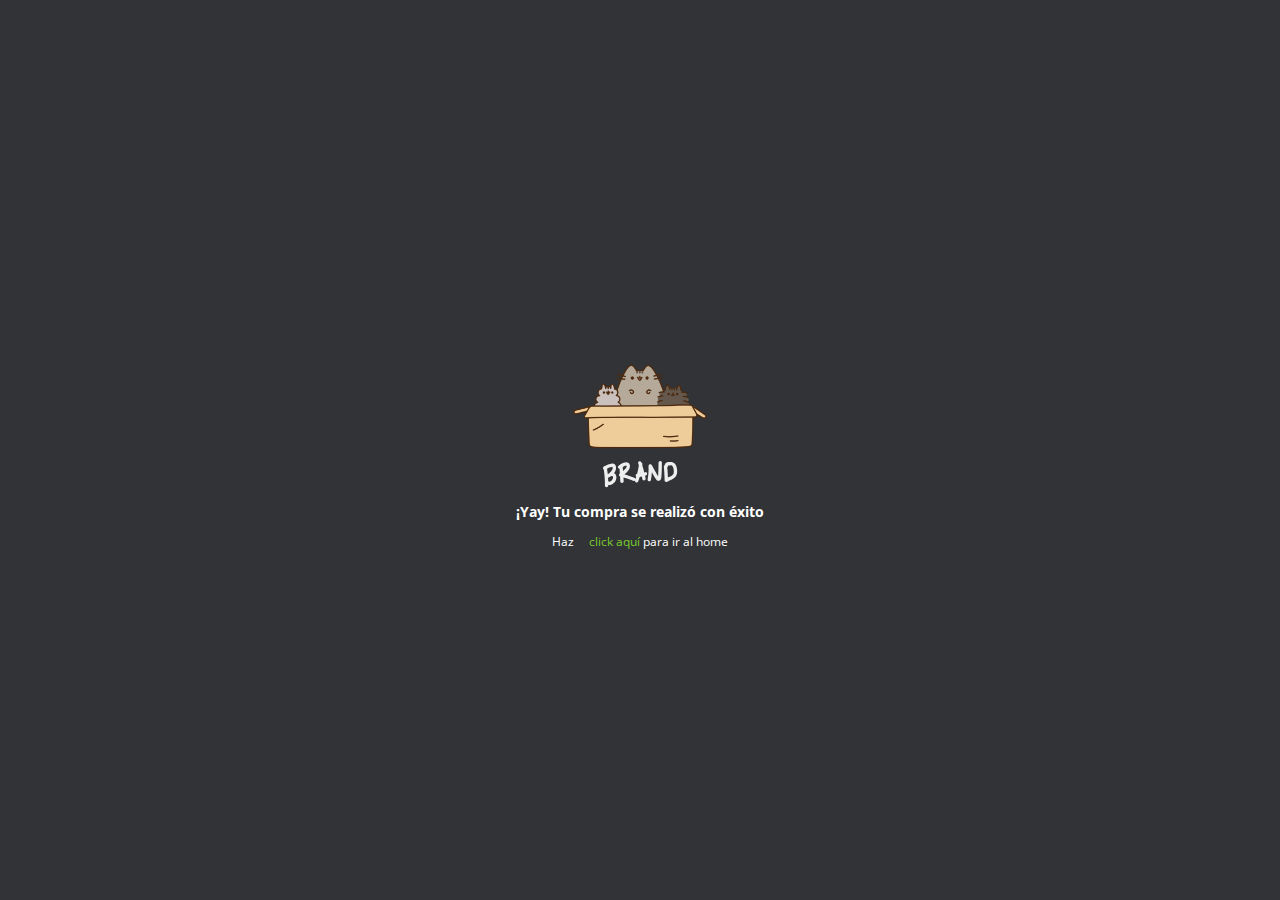
<file: exito.html>
<!DOCTYPE html>
<html lang="es">
<head>
  <meta charset="UTF-8">
  <meta name="viewport" content="width=, initial-scale=1.0">
  <link rel="stylesheet" href="./estilos/norm-estilos.css">
  <link rel="stylesheet" href="./estilos/estilos.css">
  <link rel="stylesheet" href="./estilos/animation.css">
  <link rel="stylesheet" href="./estilos/paypal.css">
  <title>Exito</title>
</head>
<body>
  <div class="content_paypal">
    <img src="./images/box_brand.png" alt="">
    <h3>¡Yay! Tu compra se realizó con éxito</h3>
    <p>Haz<a href="index.html">click aquí </a> para ir al home</p>
  </div>
</body>
</html>
</file>
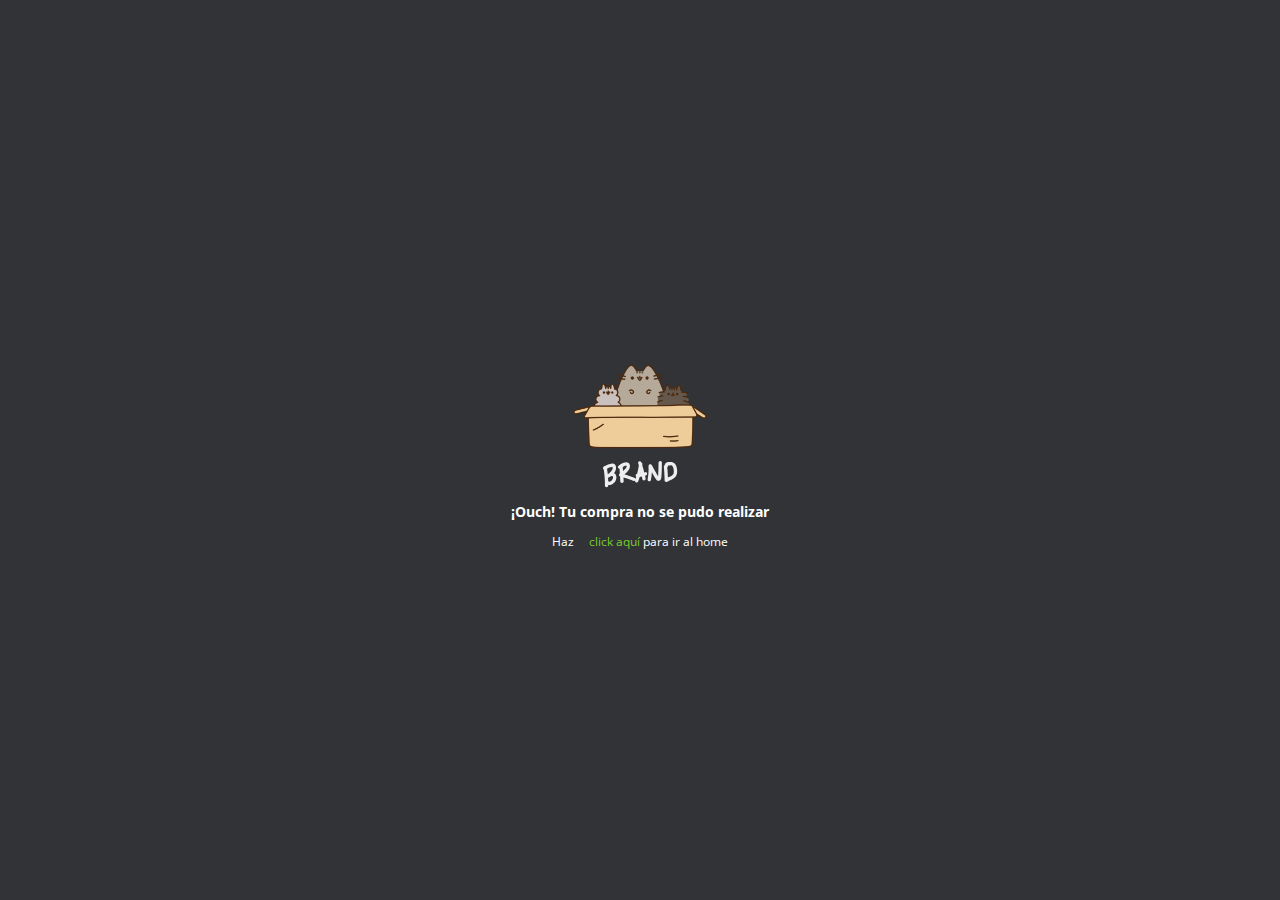
<file: fallo.html>
<!DOCTYPE html>
<html lang="es">
<head>
  <meta charset="UTF-8">
  <meta name="viewport" content="width=, initial-scale=1.0">
  <link rel="stylesheet" href="./estilos/norm-estilos.css">
  <link rel="stylesheet" href="./estilos/estilos.css">
  <link rel="stylesheet" href="./estilos/animation.css">
  <link rel="stylesheet" href="./estilos/paypal.css">
  <title>Fallo</title>
</head>
<body>
  <div class="content_paypal">
    <img src="./images/box_brand.png" alt="">
    <h3>¡Ouch! Tu compra no se pudo realizar</h3>
    <p>Haz<a href="index.html">click aquí </a> para ir al home</p>
  </div>
</body>
</html>
</file>
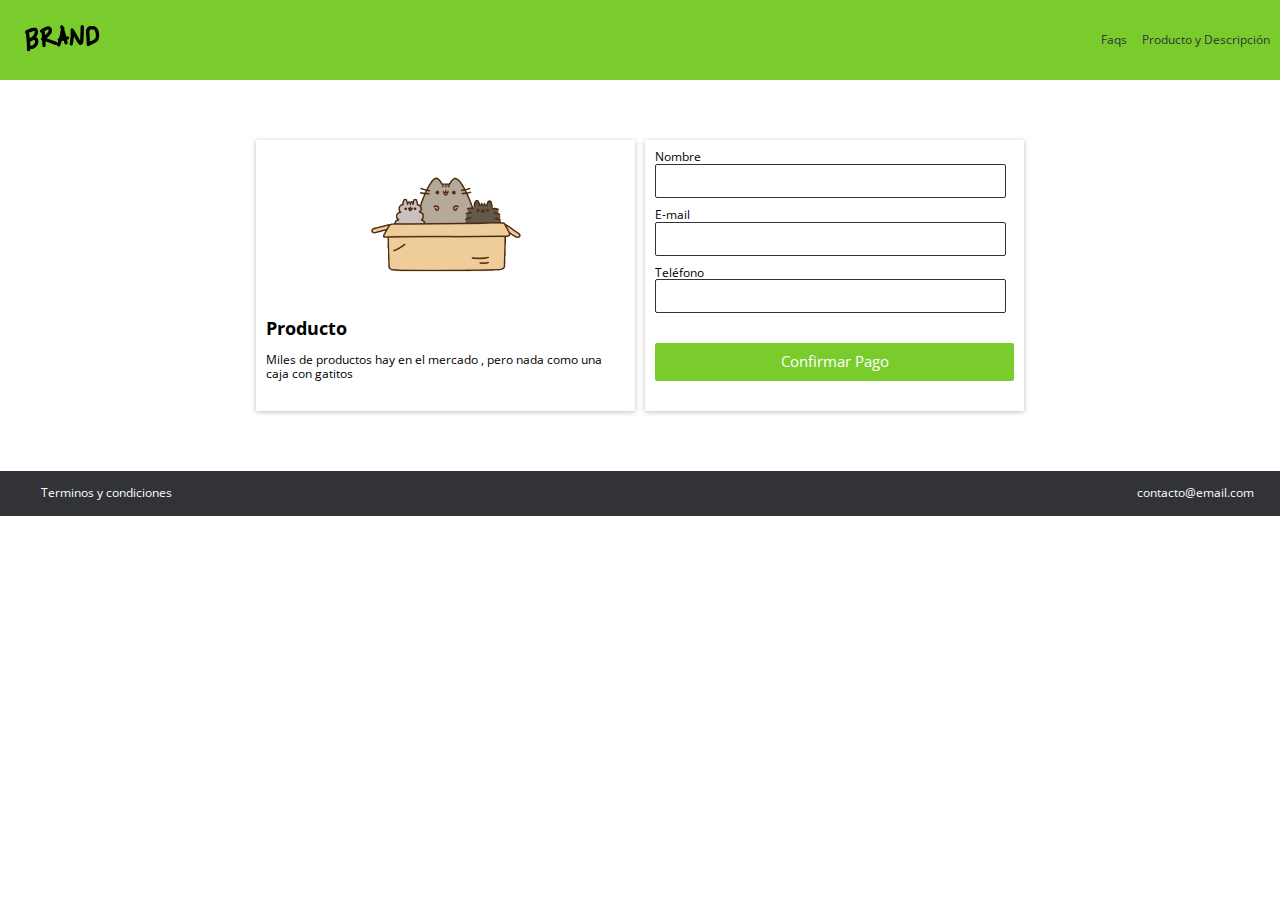
<file: venta.html>
<!DOCTYPE html>
<html lang="es">
<head>
  <meta charset="UTF-8">
  <meta name="viewport" content="width=device-width, initial-scale=1.0">
  <!-- <link rel="stylesheet" href="https://stackpath.bootstrapcdn.com/bootstrap/4.5.2/css/bootstrap.min.css" integrity="sha384-JcKb8q3iqJ61gNV9KGb8thSsNjpSL0n8PARn9HuZOnIxN0hoP+VmmDGMN5t9UJ0Z" crossorigin="anonymous"> -->
  <link rel="stylesheet" href="./estilos/grid.css">
  <link rel="stylesheet" href="./estilos/norm-estilos.css">
  <link rel="stylesheet" href="./estilos/estilos.css">
  <link rel="stylesheet" href="./estilos/mobile.css">
  <link rel="stylesheet" href="./estilos/animation.css">
  <title>Brand</title>
</head>
<body>
  <!-- empieza el navbar -->
  <nav class="fadeInDown">
    <div>
      <a href="index.html">
        <img src="images/logo.png" alt="logo">
      </a>
    </div>
    <div>
      <ul>
        <a href="#"><li>Faqs</li></a>
        <a href="producto.html"><li>Producto y Descripción</li></a>
      </ul>
    </div>
  </nav>
  <!-- end of navbar -->
  <!-- Empieza formulario venta -->
  
  <div class="container_form">

    <div class="res_venta">
      <div class="venta_image">
        <img src="./images/box2.png" alt="">
      </div>
      <h2>Producto</h2>
      <p>Miles de productos hay en el mercado , pero nada como una caja con gatitos</p>
    </div>
    <div class="modulo_pago">
      <form action="https://www.paypal.com/cgi-bin/webscr?cmd=_s-xclick&hosted_button_id=D26EXNGF3H4X4" method="POST">
        <label for="first_name">Nombre</label><br>
        <input type="text" placeholder="" name="first_name" value="">
        <br>
        <label for="email">E-mail</label><br>
        <input type="email" placeholder="" name="email" class="data" value="">
        <br>
        <label for="nigth_phone_a">Teléfono</label><br>
        <input type="number" name="" class="data" value="">
        <br>
        <button type="submit" class="main_button">Confirmar Pago</button>

      </form>
    </div>

  </div>

  <!-- start footer -->
  <footer> 
      <a href="#">
        <p>Terminos y condiciones</p>
      </a>
      <a href="mailto:contacto@email.com">contacto@email.com</a>
  </footer>
  <script src=""></script>
</body>
</html>
</file>
<file: estilos/estilos.css>
@import url('https://fonts.googleapis.com/css2?family=Open+Sans:wght@300;400;700&display=swap');

/* -------------------variables */
:root{
  /* colors */
  --color-green: #7acc2d;
  --color-white: #fff;
  --color-black: #313337;
  --color-gray: #EEEEEE;
  /* box-shadow */
  --shadow-color: #c1bcbc;
  /* spaciado */
  --min-space: 10px;
  --medium-space: 15px;
  /* tipografia */
  --normal:12px;
}
/* variables------------- */



html, body{
  margin: 0;
  padding: 0;
  font-size: 12px;
  font-family: 'Open Sans', sans-serif;}
nav{
  display: flex;
  justify-content: space-between;
  align-items: center;
  max-width: 100vw;
  padding: var(--min-space);
  min-height: 60px;
  background-color: var(--color-green);
}
ul{
  display: flex;
}
a{
  padding-left: var(--medium-space);
  text-decoration: none;
  color: var(--color-black);
}
li{
  list-style: none;
}
a:hover{
  color: var(--color-white);
  cursor: pointer;
}
p, label{
  font-size: var(--normal);
}

/* start of .products */

.content a{
  margin-left: -6%;
}

.main_section{
  padding: 15%;
  text-align: center;
}
.products{
  background-image: url(../images/curve.png);
  padding: 15%;
  background-position: center top;
  background-repeat: no-repeat;
  display: flex;
  height: 95px;
  background-size: cover;

}
.product{
  padding: var(--min-space);
  margin-top: -240px;
}
.product .content{
  background-color: var(--color-white);
  padding: var(--medium-space);
  box-shadow: 0 0 1px #c1bcbc;
}
.img_content{
  text-align: center;
}
.main_button{
  background-color: #7acc2d ;
  width: 100%;
  padding: var(--min-space);
  font-size: 12px;
  color: var(--color-white);
  border: none;
  cursor: pointer;
  border-radius: 2px;
}
.main_button:hover{
  background-color: #5c9c20;
}
/* ------ start beneficios */


.beneficios{
  padding: 10%;
  display: flex;
}
.beneficio{
  text-align: center;
  padding: 20px;
}
.beneficio img{
  height: 100px;
}
.text_beneficio{
  text-align: justify;
}



/* --------mentions */
.mentions{
  display: flex;
  padding: 5%;
  /* background-color: var(--color-gray); */
}
.mention img{
  width: 100%;
}
h2.mentions_title{
  text-align: center;
}
.mention{
  padding:0;
  margin: 1vw;
  box-shadow: 0px 1px 4px var(--shadow-color);
}
/* .mentions_content{
} */
.mention .text{
  padding: var(--min-space);
}


footer{
  height: 5vh;
  display: flex;
  background-color: var(--color-black);
  color: var(--color-white);
  padding: 0 2vw;
  justify-content: space-between;
  align-items: center;
  max-width: 100vw;
}
footer a{
  color: var(--color-white);
}

/* -----grid del formulario de venta */
.container_form{
  display: grid;
  grid-template: minmax(auto, auto) / 1fr 1fr ;
  max-width: 60%;
  margin: 60px auto 60px auto;
  max-height: auto;
  grid-gap: 10px;
  flex-wrap: nowrap;
}
.res_venta{
  /* border: 3px solid red; */
  padding: 10px;
  box-shadow: 0px 1px 5px var(--shadow-color)
}
.venta_image{
  text-align: center;
}
.modulo_pago{
  padding: 10px;
  box-shadow: 0px 1px 5px var(--shadow-color);
  padding-right: 10px;
}
.modulo_pago input{
  margin-bottom: var(--min-space);
  height: 30px;
  width: 96.2%;
  border-radius: 2px;
  border: 1px solid var(--color-black);
}
.modulo_pago button{
  margin: 20px auto;
  font-size: var(--medium-space);
}
</file>
<file: estilos/animation.css>
.fadeIn{
  -webkit-animation-duration: 3s;
  animation-duration: 3s;
  -webkit-animation-fill-mode: both;
  animation-fill-mode: both;
  -webkit-animation-name: fadeIn;
  animation-name: fadeIn;
}
@keyframes fadeIn{
  from{
    opacity: 0;
  }
  to{
    opacity: 1;
  }
}

.fadeInDown{
  -webkit-animation-duration: 1s;
  animation-duration: 1s;
  -webkit-animation-fill-mode: both;
  animation-fill-mode: both;
  -webkit-animation-name: fadeInDown;
  animation-name: fadeInDown;
}
@keyframes fadeInDown{
  from{
    opacity:0;
    -webkit-transform: translate3d(0, -100%, 0);
    transform: translate3d(0, -100%, 0);
  }
  to{
    opacity: 1;
    -webkit-transform: translate(0, 0, 0);
    transform: translate(0, 0, 0);
  }
}

.fadeInUp{
  -webkit-animation-duration: 1s;
  animation-duration: 1s;
  animation-fill-mode: both;
  -webkit-animation-fill-mode: both;
  -webkit-animation-name: fadeInUp;
  animation-name: fadeInUp;
}

@keyframes fadeInUp {
  from{
    opacity: 0;
    -webkit-transform: translate3d(0,100%,0);
    transform: translate3d(0,100%,0);
  }
  to{
    opacity: 1;
    -webkit-transform: translate3d(0,0,0);
    transform: translate3d(0,0,0);
  }
}
</file>
<file: estilos/paypal.css>
body{
  background-color: var(--color-black);
  color: var(--color-white);
  text-align: center;
  display: flex;
  justify-content: center;
  align-items: center;
  height: 100vh;
}
.content_paypal a{
  color: var(--color-green);
}
</file>
<file: estilos/grid.css>
.container{
  max-width: 80%;
  /* margin:auto; */
  
  margin: 20px auto 50px auto ;
  display: grid;
  grid-template: repeat(3, minmax(150px, 1fr)) / repeat(3, 1fr);
  grid-row-gap: 15vh;
  max-height: 1200px;
  grid-template-areas:"title title title"
                      "image text1 text1"
                      "text2 text2 image2"
                      "image3 text3 text3";
  align-content: center;
  align-items: center;
}
.container img{
  max-width: 85%;
}
.item_image1{
  grid-area: image;
}
.item_text1{
  grid-area: text1;
}
.item_image2{
  grid-area: image2;
}
.item_text2{
  grid-area: text2;
}
.item_image3{
  grid-area: image3;
}
.item_text3{
  grid-area: text3;
}
.title{
  grid-area: title;
}
/* container > row > column */
</file>
<file: estilos/mobile.css>
@media (max-width:600px){
  .products{
    display: inherit;
    height: auto;
  }
  .product{
    margin-top: auto;
  }
  .main_section{
    padding: 4%;
  }
  .beneficios{
    display: inherit;
  }
  .mentions{
    display: inherit;
  }
  
  .content a{
    margin-left: -4%;
  }
}

@media (max-width:321px){
  .content a{
    margin-left: -8.5%;
  }
}

@media (max-width: 1024px){
  .content a{
    margin-left: -5%;
  }
}

@media (max-width: 1440px){
  .content a{
    margin-left: -4%;
  }
}
</file>
<file: estilos/norm-estilos.css>
/*! normalize.css v8.0.1 | MIT License | github.com/necolas/normalize.css */

/* Document
   ========================================================================== */

/**
 * 1. Correct the line height in all browsers.
 * 2. Prevent adjustments of font size after orientation changes in iOS.
 */

html {
  line-height: 1.15; /* 1 */
  -webkit-text-size-adjust: 100%; /* 2 */
}

/* Sections
   ========================================================================== */

/**
 * Remove the margin in all browsers.
 */

body {
  margin: 0;
}

/**
 * Render the `main` element consistently in IE.
 */

main {
  display: block;
}

/**
 * Correct the font size and margin on `h1` elements within `section` and
 * `article` contexts in Chrome, Firefox, and Safari.
 */

h1 {
  font-size: 2em;
  margin: 0.67em 0;
}

/* Grouping content
   ========================================================================== */

/**
 * 1. Add the correct box sizing in Firefox.
 * 2. Show the overflow in Edge and IE.
 */

hr {
  box-sizing: content-box; /* 1 */
  height: 0; /* 1 */
  overflow: visible; /* 2 */
}

/**
 * 1. Correct the inheritance and scaling of font size in all browsers.
 * 2. Correct the odd `em` font sizing in all browsers.
 */

pre {
  font-family: monospace, monospace; /* 1 */
  font-size: 1em; /* 2 */
}

/* Text-level semantics
   ========================================================================== */

/**
 * Remove the gray background on active links in IE 10.
 */

a {
  background-color: transparent;
}

/**
 * 1. Remove the bottom border in Chrome 57-
 * 2. Add the correct text decoration in Chrome, Edge, IE, Opera, and Safari.
 */

abbr[title] {
  border-bottom: none; /* 1 */
  text-decoration: underline; /* 2 */
  text-decoration: underline dotted; /* 2 */
}

/**
 * Add the correct font weight in Chrome, Edge, and Safari.
 */

b,
strong {
  font-weight: bolder;
}

/**
 * 1. Correct the inheritance and scaling of font size in all browsers.
 * 2. Correct the odd `em` font sizing in all browsers.
 */

code,
kbd,
samp {
  font-family: monospace, monospace; /* 1 */
  font-size: 1em; /* 2 */
}

/**
 * Add the correct font size in all browsers.
 */

small {
  font-size: 80%;
}

/**
 * Prevent `sub` and `sup` elements from affecting the line height in
 * all browsers.
 */

sub,
sup {
  font-size: 75%;
  line-height: 0;
  position: relative;
  vertical-align: baseline;
}

sub {
  bottom: -0.25em;
}

sup {
  top: -0.5em;
}

/* Embedded content
   ========================================================================== */

/**
 * Remove the border on images inside links in IE 10.
 */

img {
  border-style: none;
}

/* Forms
   ========================================================================== */

/**
 * 1. Change the font styles in all browsers.
 * 2. Remove the margin in Firefox and Safari.
 */

button,
input,
optgroup,
select,
textarea {
  font-family: inherit; /* 1 */
  font-size: 100%; /* 1 */
  line-height: 1.15; /* 1 */
  margin: 0; /* 2 */
}

/**
 * Show the overflow in IE.
 * 1. Show the overflow in Edge.
 */

button,
input { /* 1 */
  overflow: visible;
}

/**
 * Remove the inheritance of text transform in Edge, Firefox, and IE.
 * 1. Remove the inheritance of text transform in Firefox.
 */

button,
select { /* 1 */
  text-transform: none;
}

/**
 * Correct the inability to style clickable types in iOS and Safari.
 */

button,
[type="button"],
[type="reset"],
[type="submit"] {
  -webkit-appearance: button;
}

/**
 * Remove the inner border and padding in Firefox.
 */

button::-moz-focus-inner,
[type="button"]::-moz-focus-inner,
[type="reset"]::-moz-focus-inner,
[type="submit"]::-moz-focus-inner {
  border-style: none;
  padding: 0;
}

/**
 * Restore the focus styles unset by the previous rule.
 */

button:-moz-focusring,
[type="button"]:-moz-focusring,
[type="reset"]:-moz-focusring,
[type="submit"]:-moz-focusring {
  outline: 1px dotted ButtonText;
}

/**
 * Correct the padding in Firefox.
 */

fieldset {
  padding: 0.35em 0.75em 0.625em;
}

/**
 * 1. Correct the text wrapping in Edge and IE.
 * 2. Correct the color inheritance from `fieldset` elements in IE.
 * 3. Remove the padding so developers are not caught out when they zero out
 *    `fieldset` elements in all browsers.
 */

legend {
  box-sizing: border-box; /* 1 */
  color: inherit; /* 2 */
  display: table; /* 1 */
  max-width: 100%; /* 1 */
  padding: 0; /* 3 */
  white-space: normal; /* 1 */
}

/**
 * Add the correct vertical alignment in Chrome, Firefox, and Opera.
 */

progress {
  vertical-align: baseline;
}

/**
 * Remove the default vertical scrollbar in IE 10+.
 */

textarea {
  overflow: auto;
}

/**
 * 1. Add the correct box sizing in IE 10.
 * 2. Remove the padding in IE 10.
 */

[type="checkbox"],
[type="radio"] {
  box-sizing: border-box; /* 1 */
  padding: 0; /* 2 */
}

/**
 * Correct the cursor style of increment and decrement buttons in Chrome.
 */

[type="number"]::-webkit-inner-spin-button,
[type="number"]::-webkit-outer-spin-button {
  height: auto;
}

/**
 * 1. Correct the odd appearance in Chrome and Safari.
 * 2. Correct the outline style in Safari.
 */

[type="search"] {
  -webkit-appearance: textfield; /* 1 */
  outline-offset: -2px; /* 2 */
}

/**
 * Remove the inner padding in Chrome and Safari on macOS.
 */

[type="search"]::-webkit-search-decoration {
  -webkit-appearance: none;
}

/**
 * 1. Correct the inability to style clickable types in iOS and Safari.
 * 2. Change font properties to `inherit` in Safari.
 */

::-webkit-file-upload-button {
  -webkit-appearance: button; /* 1 */
  font: inherit; /* 2 */
}

/* Interactive
   ========================================================================== */

/*
 * Add the correct display in Edge, IE 10+, and Firefox.
 */

details {
  display: block;
}

/*
 * Add the correct display in all browsers.
 */

summary {
  display: list-item;
}

/* Misc
   ========================================================================== */

/**
 * Add the correct display in IE 10+.
 */

template {
  display: none;
}

/**
 * Add the correct display in IE 10.
 */

[hidden] {
  display: none;
}
</file>
